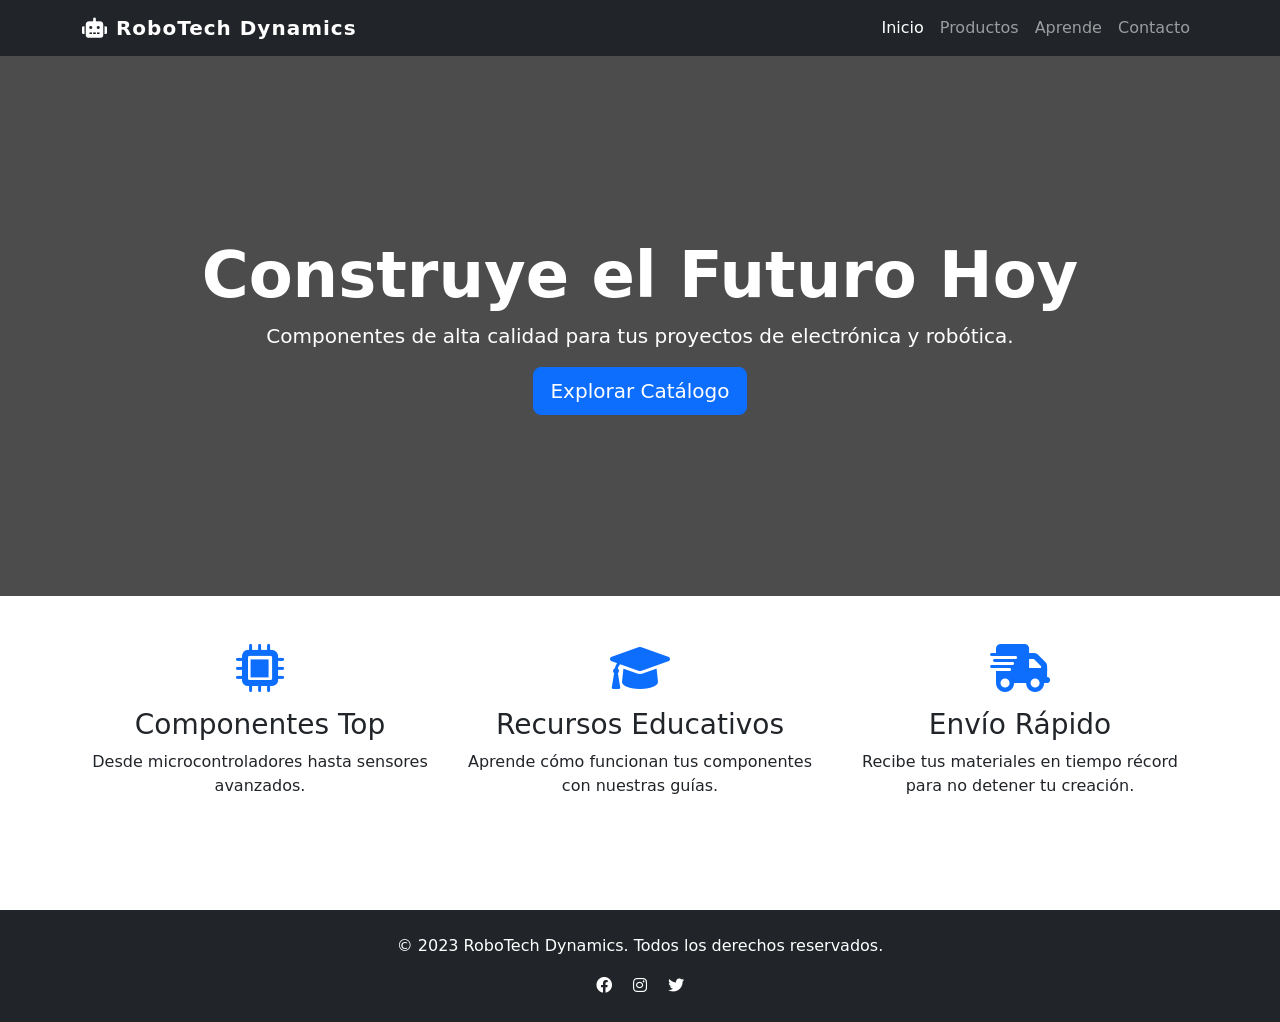
<file: index.html>
<!DOCTYPE html>
<html lang="es">
<head>
    <meta charset="UTF-8">
    <meta name="viewport" content="width=device-width, initial-scale=1.0">
    <title>RoboTech Dynamics | Innovación en Electrónica y Robótica</title>
    <link href="https://cdn.jsdelivr.net/npm/bootstrap@5.3.0/dist/css/bootstrap.min.css" rel="stylesheet">
    <link rel="stylesheet" href="styles.css">
    <link rel="stylesheet" href="https://cdnjs.cloudflare.com/ajax/libs/font-awesome/6.0.0/css/all.min.css">
</head>
<body>
    <!-- Navbar -->
    <nav class="navbar navbar-expand-lg navbar-dark bg-dark sticky-top">
        <div class="container">
            <a class="navbar-brand" href="index.html">
                <i class="fas fa-robot"></i> RoboTech Dynamics
            </a>
            <button class="navbar-toggler" type="button" data-bs-toggle="collapse" data-bs-target="#navbarNav">
                <span class="navbar-toggler-icon"></span>
            </button>
            <div class="collapse navbar-collapse" id="navbarNav">
                <ul class="navbar-nav ms-auto">
                    <li class="nav-item"><a class="nav-link active" href="index.html">Inicio</a></li>
                    <li class="nav-item"><a class="nav-link" href="productos.html">Productos</a></li>
                    <li class="nav-item"><a class="nav-link" href="educacion.html">Aprende</a></li>
                    <li class="nav-item"><a class="nav-link" href="contacto.html">Contacto</a></li>
                </ul>
            </div>
        </div>
    </nav>

    <!-- Hero Section -->
    <header class="hero-section text-white text-center d-flex align-items-center">
        <div class="container">
            <h1 class="display-3 fw-bold">Construye el Futuro Hoy</h1>
            <p class="lead">Componentes de alta calidad para tus proyectos de electrónica y robótica.</p>
            <a href="productos.html" class="btn btn-primary btn-lg">Explorar Catálogo</a>
        </div>
    </header>

    <!-- Features -->
    <section class="py-5">
        <div class="container">
            <div class="row text-center">
                <div class="col-md-4">
                    <i class="fas fa-microchip fa-3x mb-3 text-primary"></i>
                    <h3>Componentes Top</h3>
                    <p>Desde microcontroladores hasta sensores avanzados.</p>
                </div>
                <div class="col-md-4">
                    <i class="fas fa-graduation-cap fa-3x mb-3 text-primary"></i>
                    <h3>Recursos Educativos</h3>
                    <p>Aprende cómo funcionan tus componentes con nuestras guías.</p>
                </div>
                <div class="col-md-4">
                    <i class="fas fa-shipping-fast fa-3x mb-3 text-primary"></i>
                    <h3>Envío Rápido</h3>
                    <p>Recibe tus materiales en tiempo récord para no detener tu creación.</p>
                </div>
            </div>
        </div>
    </section>

    <!-- Footer -->
    <footer class="bg-dark text-white py-4 mt-5">
        <div class="container text-center">
            <p>&copy; 2023 RoboTech Dynamics. Todos los derechos reservados.</p>
            <div>
                <a href="#" class="text-white me-3"><i class="fab fa-facebook"></i></a>
                <a href="#" class="text-white me-3"><i class="fab fa-instagram"></i></a>
                <a href="#" class="text-white"><i class="fab fa-twitter"></i></a>
            </div>
        </div>
    </footer>

    <script src="https://cdn.jsdelivr.net/npm/bootstrap@5.3.0/dist/js/bootstrap.bundle.min.js"></script>
</body>
</html>
</file>
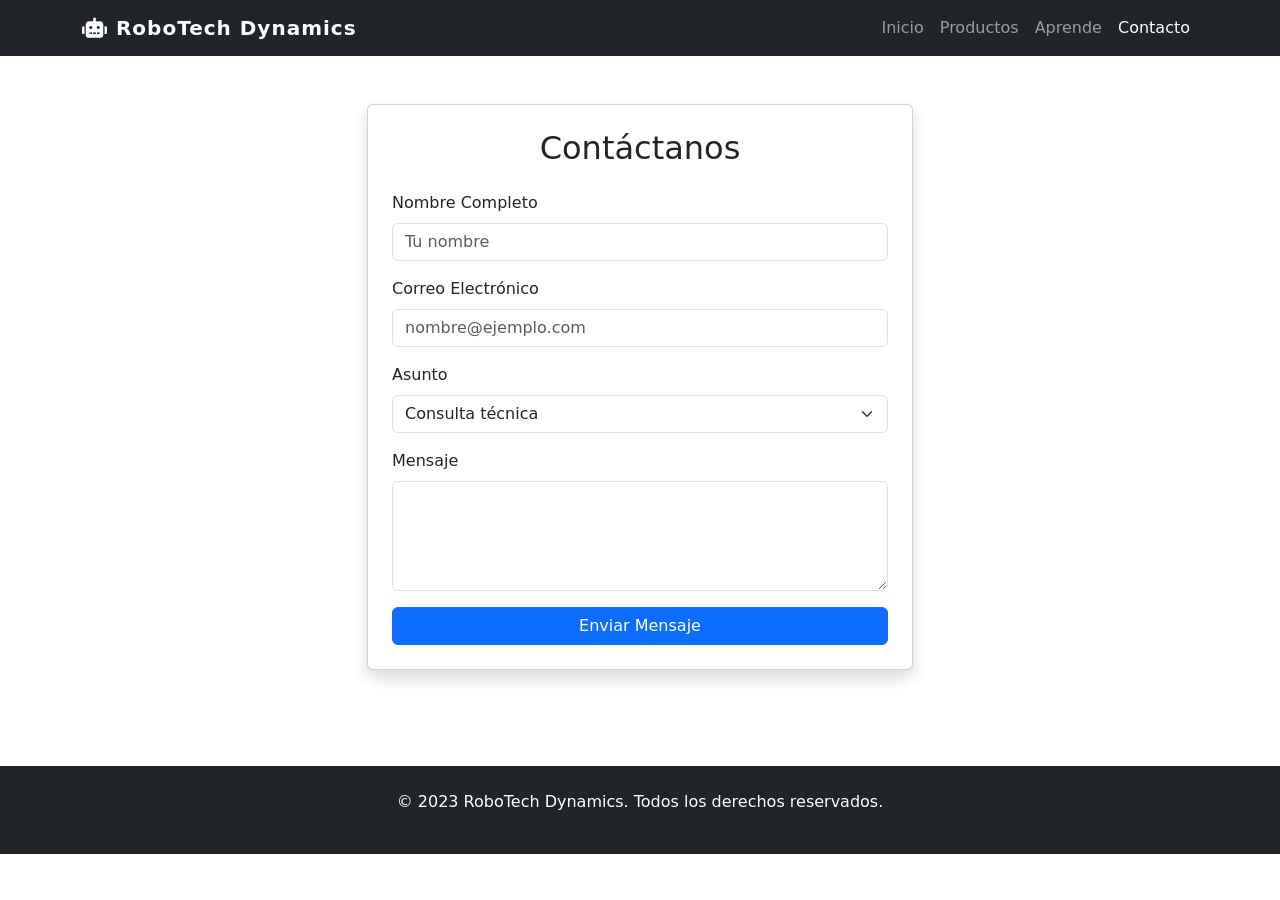
<file: contacto.html>
<!DOCTYPE html>
<html lang="es">
<head>
    <meta charset="UTF-8">
    <meta name="viewport" content="width=device-width, initial-scale=1.0">
    <title>Contacto | RoboTech Dynamics</title>
    <link href="https://cdn.jsdelivr.net/npm/bootstrap@5.3.0/dist/css/bootstrap.min.css" rel="stylesheet">
    <link rel="stylesheet" href="styles.css">
    <link rel="stylesheet" href="https://cdnjs.cloudflare.com/ajax/libs/font-awesome/6.0.0/css/all.min.css">
</head>
<body>
    <nav class="navbar navbar-expand-lg navbar-dark bg-dark sticky-top">
        <div class="container">
            <a class="navbar-brand" href="index.html"><i class="fas fa-robot"></i> RoboTech Dynamics</a>
            <div class="collapse navbar-collapse">
                <ul class="navbar-nav ms-auto">
                    <li class="nav-item"><a class="nav-link" href="index.html">Inicio</a></li>
                    <li class="nav-item"><a class="nav-link" href="productos.html">Productos</a></li>
                    <li class="nav-item"><a class="nav-link" href="educacion.html">Aprende</a></li>
                    <li class="nav-item"><a class="nav-link active" href="contacto.html">Contacto</a></li>
                </ul>
            </div>
        </div>
    </nav>

    <div class="container py-5">
        <div class="row">
            <div class="col-md-6 mx-auto">
                <div class="card shadow">
                    <div class="card-body p-4">
                        <h2 class="text-center mb-4">Contáctanos</h2>
                        <form>
                            <div class="mb-3">
                                <label class="form-label">Nombre Completo</label>
                                <input type="text" class="form-control" placeholder="Tu nombre">
                            </div>
                            <div class="mb-3">
                                <label class="form-label">Correo Electrónico</label>
                                <input type="email" class="form-control" placeholder="nombre@ejemplo.com">
                            </div>
                            <div class="mb-3">
                                <label class="form-label">Asunto</label>
                                <select class="form-select">
                                    <option>Consulta técnica</option>
                                    <option>Ventas y Pedidos</option>
                                    <option>Soporte de Proyectos</option>
                                </select>
                            </div>
                            <div class="mb-3">
                                <label class="form-label">Mensaje</label>
                                <textarea class="form-control" rows="4"></textarea>
                            </div>
                            <button type="submit" class="btn btn-primary w-100">Enviar Mensaje</button>
                        </form>
                    </div>
                </div>
            </div>
        </div>
    </div>

    <footer class="bg-dark text-white py-4 mt-5">
        <div class="container text-center">
            <p>&copy; 2023 RoboTech Dynamics. Todos los derechos reservados.</p>
        </div>
    </footer>
</body>
</html>
</file>
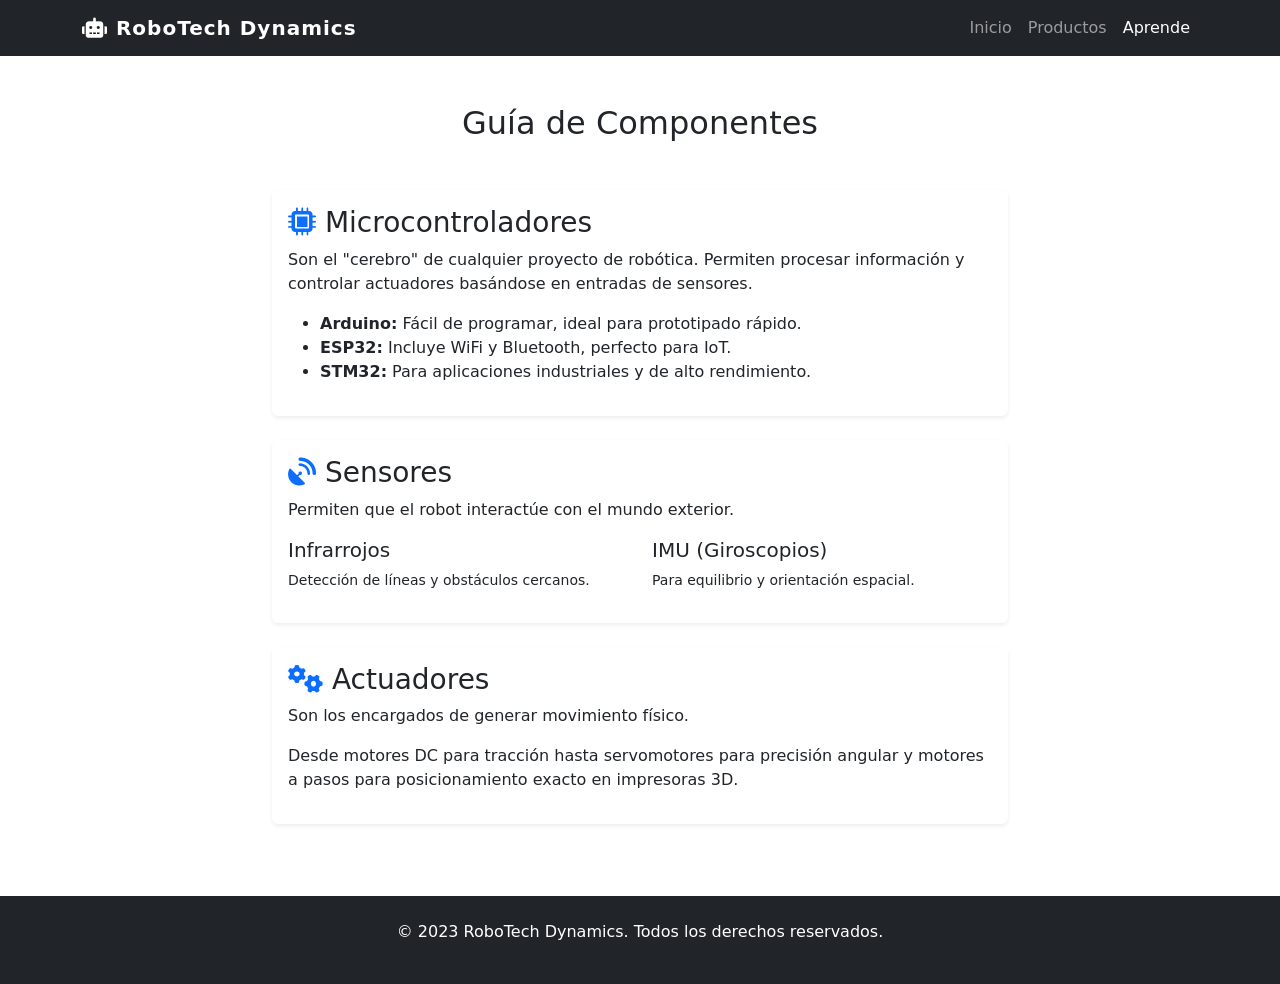
<file: educacion.html>
<!DOCTYPE html>
<html lang="es">
<head>
    <meta charset="UTF-8">
    <meta name="viewport" content="width=device-width, initial-scale=1.0">
    <title>Aprende | RoboTech Dynamics</title>
    <link href="https://cdn.jsdelivr.net/npm/bootstrap@5.3.0/dist/css/bootstrap.min.css" rel="stylesheet">
    <link rel="stylesheet" href="styles.css">
    <link rel="stylesheet" href="https://cdnjs.cloudflare.com/ajax/libs/font-awesome/6.0.0/css/all.min.css">
</head>
<body>
    <nav class="navbar navbar-expand-lg navbar-dark bg-dark sticky-top">
        <div class="container">
            <a class="navbar-brand" href="index.html"><i class="fas fa-robot"></i> RoboTech Dynamics</a>
            <div class="collapse navbar-collapse">
                <ul class="navbar-nav ms-auto">
                    <li class="nav-item"><a class="nav-link" href="index.html">Inicio</a></li>
                    <li class="nav-item"><a class="nav-link" href="productos.html">Productos</a></li>
                    <li class="nav-item"><a class="nav-link active" href="educacion.html">Aprende</a></li>
                </ul>
            </div>
        </div>
    </nav>

    <div class="container py-5">
        <h2 class="text-center mb-5">Guía de Componentes</h2>
        
        <div class="row">
            <div class="col-lg-8 mx-auto">
                <!-- Microcontroladores -->
                <div class="card mb-4 border-0 shadow-sm">
                    <div class="card-body">
                        <h3><i class="fas fa-microchip text-primary"></i> Microcontroladores</h3>
                        <p>Son el "cerebro" de cualquier proyecto de robótica. Permiten procesar información y controlar actuadores basándose en entradas de sensores.</p>
                        <ul>
                            <li><strong>Arduino:</strong> Fácil de programar, ideal para prototipado rápido.</li>
                            <li><strong>ESP32:</strong> Incluye WiFi y Bluetooth, perfecto para IoT.</li>
                            <li><strong>STM32:</strong> Para aplicaciones industriales y de alto rendimiento.</li>
                        </ul>
                    </div>
                </div>

                <!-- Sensores -->
                <div class="card mb-4 border-0 shadow-sm">
                    <div class="card-body">
                        <h3><i class="fas fa-satellite-dish text-primary"></i> Sensores</h3>
                        <p>Permiten que el robot interactúe con el mundo exterior.</p>
                        <div class="row">
                            <div class="col-md-6">
                                <h5>Infrarrojos</h5>
                                <p class="small">Detección de líneas y obstáculos cercanos.</p>
                            </div>
                            <div class="col-md-6">
                                <h5>IMU (Giroscopios)</h5>
                                <p class="small">Para equilibrio y orientación espacial.</p>
                            </div>
                        </div>
                    </div>
                </div>

                <!-- Actuadores -->
                <div class="card mb-4 border-0 shadow-sm">
                    <div class="card-body">
                        <h3><i class="fas fa-cogs text-primary"></i> Actuadores</h3>
                        <p>Son los encargados de generar movimiento físico.</p>
                        <p>Desde motores DC para tracción hasta servomotores para precisión angular y motores a pasos para posicionamiento exacto en impresoras 3D.</p>
                    </div>
                </div>
            </div>
        </div>
    </div>

    <footer class="bg-dark text-white py-4">
        <div class="container text-center">
            <p>&copy; 2023 RoboTech Dynamics. Todos los derechos reservados.</p>
        </div>
    </footer>
</body>
</html>
</file>
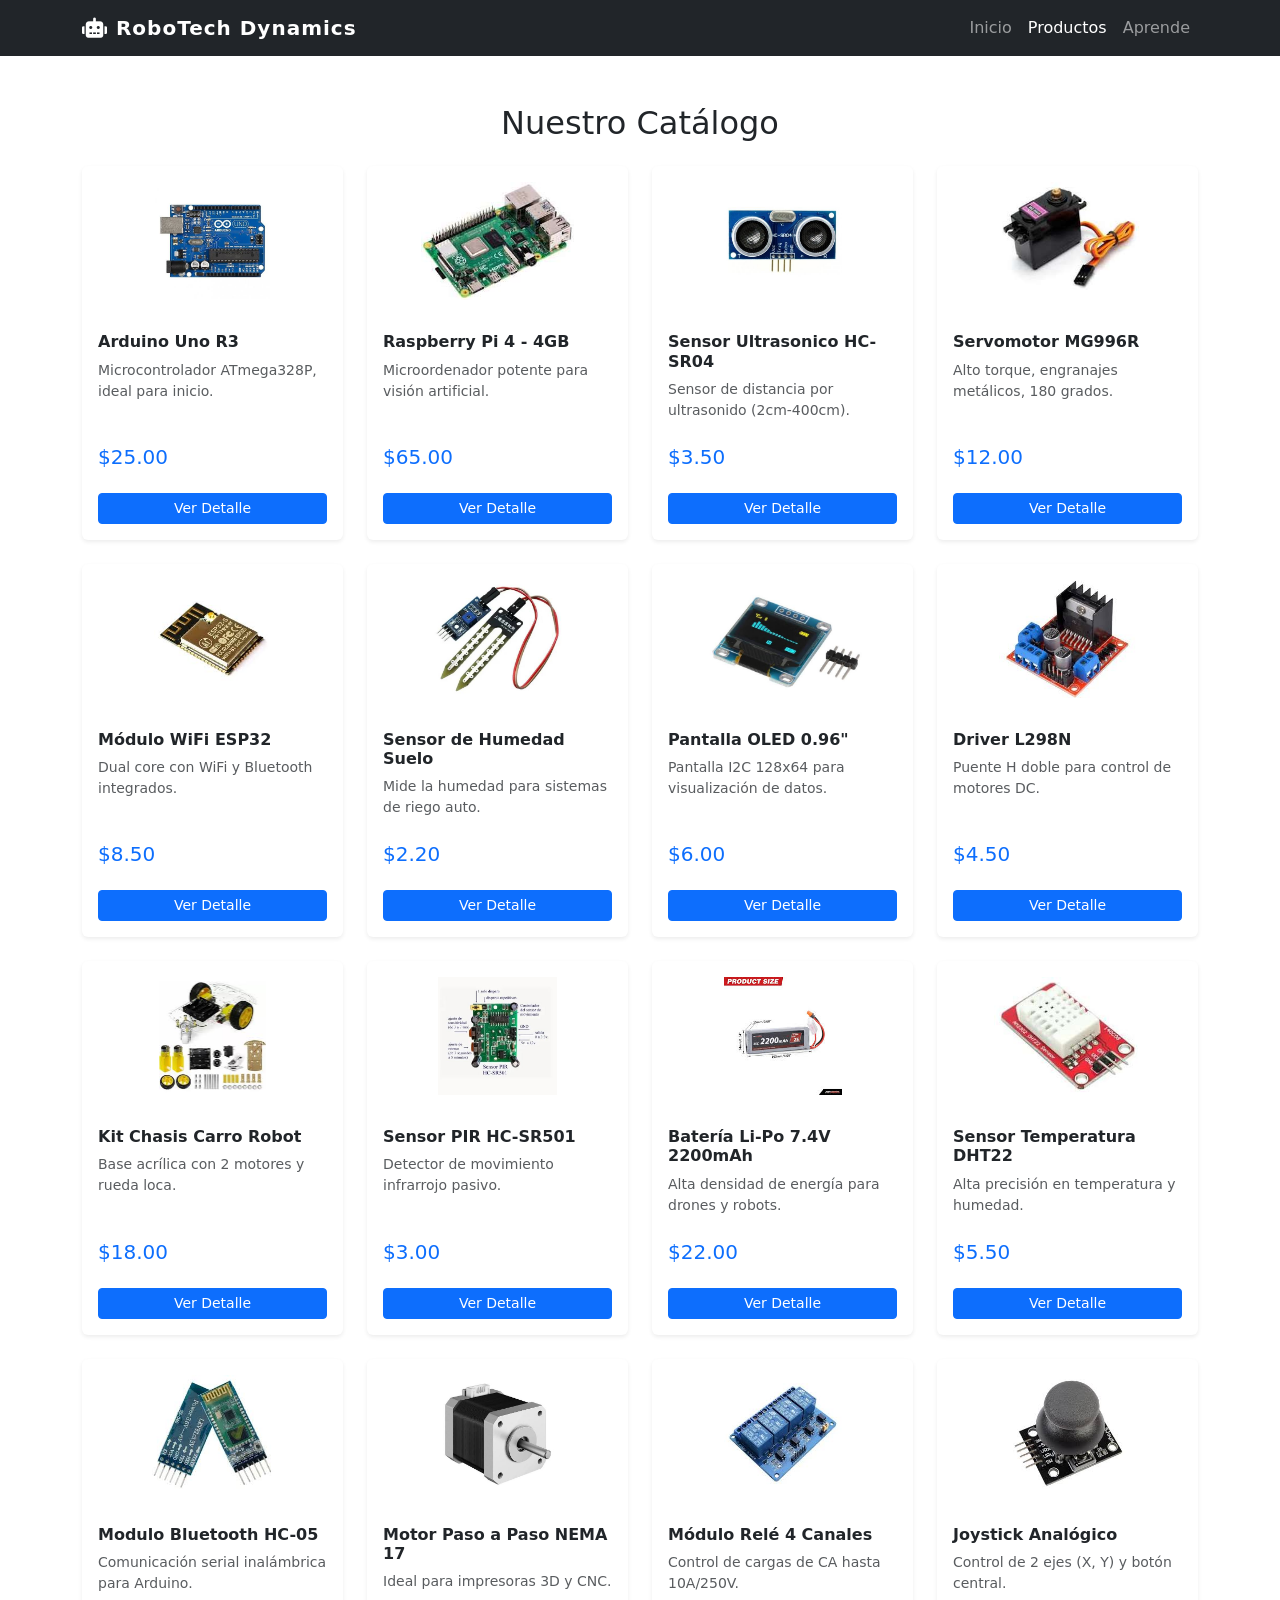
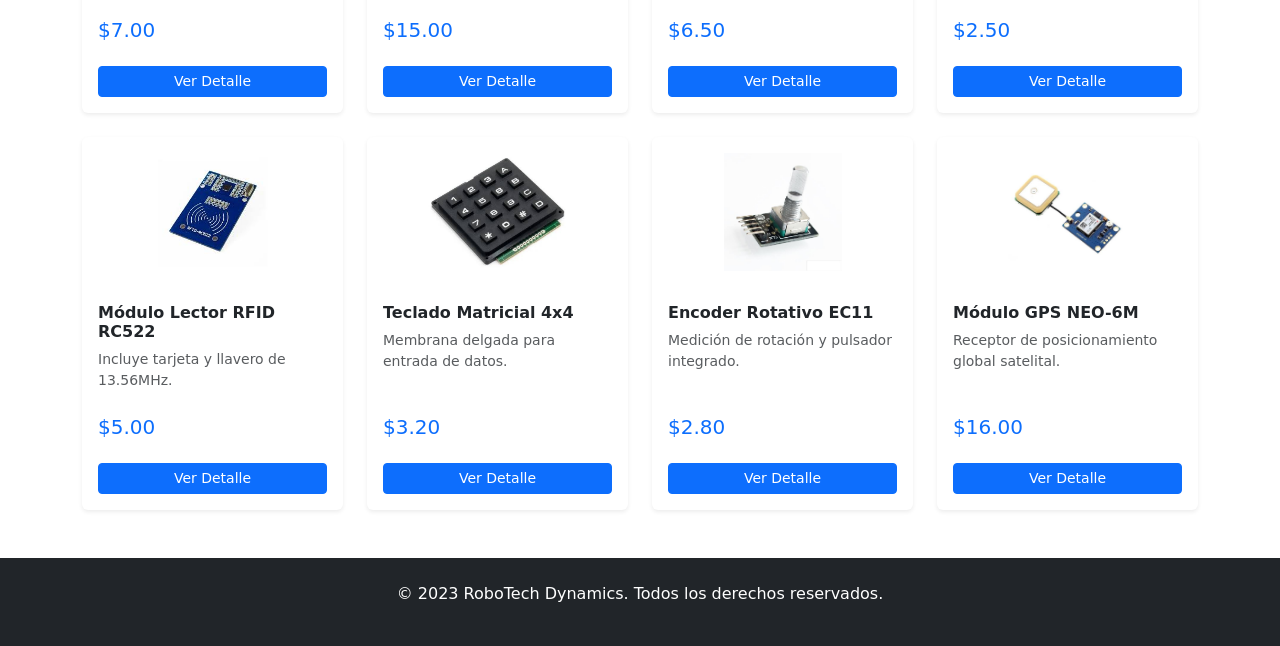
<file: productos.html>
<!DOCTYPE html>
<html lang="es">
<head>
    <meta charset="UTF-8">
    <meta name="viewport" content="width=device-width, initial-scale=1.0">
    <title>Productos | RoboTech Dynamics</title>
    <link href="https://cdn.jsdelivr.net/npm/bootstrap@5.3.0/dist/css/bootstrap.min.css" rel="stylesheet">
    <link rel="stylesheet" href="styles.css">
    <link rel="stylesheet" href="https://cdnjs.cloudflare.com/ajax/libs/font-awesome/6.0.0/css/all.min.css">
</head>
<body>
    <nav class="navbar navbar-expand-lg navbar-dark bg-dark sticky-top">
        <div class="container">
            <a class="navbar-brand" href="index.html"><i class="fas fa-robot"></i> RoboTech Dynamics</a>
            <div class="collapse navbar-collapse">
                <ul class="navbar-nav ms-auto">
                    <li class="nav-item"><a class="nav-link" href="index.html">Inicio</a></li>
                    <li class="nav-item"><a class="nav-link active" href="productos.html">Productos</a></li>
                    <li class="nav-item"><a class="nav-link" href="educacion.html">Aprende</a></li>
                </ul>
            </div>
        </div>
    </nav>

    <div class="container py-5">
        <h2 class="mb-4 text-center">Nuestro Catálogo</h2>
        <div class="row g-4" id="catalog-container">
            <!-- Los productos se cargarán dinámicamente con JS para mantener el HTML limpio -->
        </div>
    </div>

    <script>
        const productos = [
            { id: 1, nombre: "Arduino Uno R3", precio: 25.00, desc: "Microcontrolador ATmega328P, ideal para inicio.", img: "images/arduino_uno_r3.jpeg" },
            { id: 2, nombre: "Raspberry Pi 4 - 4GB", precio: 65.00, desc: "Microordenador potente para visión artificial.", img: "images/raspiberry_pi_4_4gb.jpeg" },
            { id: 3, nombre: "Sensor Ultrasonico HC-SR04", precio: 3.50, desc: "Sensor de distancia por ultrasonido (2cm-400cm).", img: "images/HC-SR04.jpeg" },
            { id: 4, nombre: "Servomotor MG996R", precio: 12.00, desc: "Alto torque, engranajes metálicos, 180 grados.", img: "images/MG996R.jpeg" },
            { id: 5, nombre: "Módulo WiFi ESP32", precio: 8.50, desc: "Dual core con WiFi y Bluetooth integrados.", img: "images/wifi_module_esp32.jpeg" },
            { id: 6, nombre: "Sensor de Humedad Suelo", precio: 2.20, desc: "Mide la humedad para sistemas de riego auto.", img: "images/sensor_humedad_suelo.jpeg" },
            { id: 7, nombre: "Pantalla OLED 0.96\"", precio: 6.00, desc: "Pantalla I2C 128x64 para visualización de datos.", img: "images/OLED_Screen.jpeg" },
            { id: 8, nombre: "Driver L298N", precio: 4.50, desc: "Puente H doble para control de motores DC.", img: "images/l298n.jpeg" },
            { id: 9, nombre: "Kit Chasis Carro Robot", precio: 18.00, desc: "Base acrílica con 2 motores y rueda loca.", img: "images/car_robot_kit.jpeg" },
            { id: 10, nombre: "Sensor PIR HC-SR501", precio: 3.00, desc: "Detector de movimiento infrarrojo pasivo.", img: "images/Sensor_PIR_HC-SR501.jpeg" },
            { id: 11, nombre: "Batería Li-Po 7.4V 2200mAh", precio: 22.00, desc: "Alta densidad de energía para drones y robots.", img: "images/Batería Li-Po_7.4V_2200mAh.jpeg" },
            { id: 12, nombre: "Sensor Temperatura DHT22", precio: 5.50, desc: "Alta precisión en temperatura y humedad.", img: "images/dht22.jpeg" },
            { id: 13, nombre: "Modulo Bluetooth HC-05", precio: 7.00, desc: "Comunicación serial inalámbrica para Arduino.", img: "images/hc-05.jpeg" },
            { id: 14, nombre: "Motor Paso a Paso NEMA 17", precio: 15.00, desc: "Ideal para impresoras 3D y CNC.", img: "images/Motor_NEMA_17.jpeg" },
            { id: 15, nombre: "Módulo Relé 4 Canales", precio: 6.50, desc: "Control de cargas de CA hasta 10A/250V.", img: "images/Módulo_Relé_4_Canales.jpeg" },
            { id: 16, nombre: "Joystick Analógico", precio: 2.50, desc: "Control de 2 ejes (X, Y) y botón central.", img: "images/Joystick_Analógico.jpeg" },
            { id: 17, nombre: "Módulo Lector RFID RC522", precio: 5.00, desc: "Incluye tarjeta y llavero de 13.56MHz.", img: "images/RFID_RC522.jpeg" },
            { id: 18, nombre: "Teclado Matricial 4x4", precio: 3.20, desc: "Membrana delgada para entrada de datos.", img: "images/Teclado_Matricial_4x4.jpeg" },
            { id: 19, nombre: "Encoder Rotativo EC11", precio: 2.80, desc: "Medición de rotación y pulsador integrado.", img: "images/EC11.jpeg" },
            { id: 20, nombre: "Módulo GPS NEO-6M", precio: 16.00, desc: "Receptor de posicionamiento global satelital.", img: "images/NEO-6M.jpeg" }
        ];

        const container = document.getElementById('catalog-container');
        productos.forEach(p => {
            container.innerHTML += `
                <div class="col-md-3 col-sm-6">
                    <div class="card h-100 card-product shadow-sm border-0">
                        <img src="${p.img}" class="card-img-top p-3" alt="${p.nombre}" style="height:150px; object-fit:contain;">
                        <div class="card-body d-flex flex-column">
                            <h6 class="card-title fw-bold">${p.nombre}</h6>
                            <p class="card-text text-muted small flex-grow-1">${p.desc}</p>
                            <h5 class="text-primary mt-2">$${p.precio.toFixed(2)}</h5>
                            <button class="btn btn-sm btn-primary mt-3">Ver Detalle</button>
                        </div>
                    </div>
                </div>
            `;
        });
    </script>

    <footer class="bg-dark text-white py-4">
        <div class="container text-center">
            <p>&copy; 2023 RoboTech Dynamics. Todos los derechos reservados.</p>
        </div>
    </footer>
</body>
</html>
</file>
<file: styles.css>
.hero-section {
    background: linear-gradient(rgba(0, 0, 0, 0.7), rgba(0, 0, 0, 0.7)), url('https://images.unsplash.com/photo-1581092334651-ddf26d9a1930?ixlib=rb-1.2.1&auto=format&fit=crop&w=1350&q=80');
    background-size: cover;
    background-position: center;
    height: 60vh;
}

.card-product img {
    height: 200px;
    object-fit: contain;
    padding: 20px;
}

.learning-card {
    transition: transform 0.3s;
}

.learning-card:hover {
    transform: translateY(-5px);
}

.navbar-brand {
    font-weight: bold;
    letter-spacing: 1px;
}
</file>
